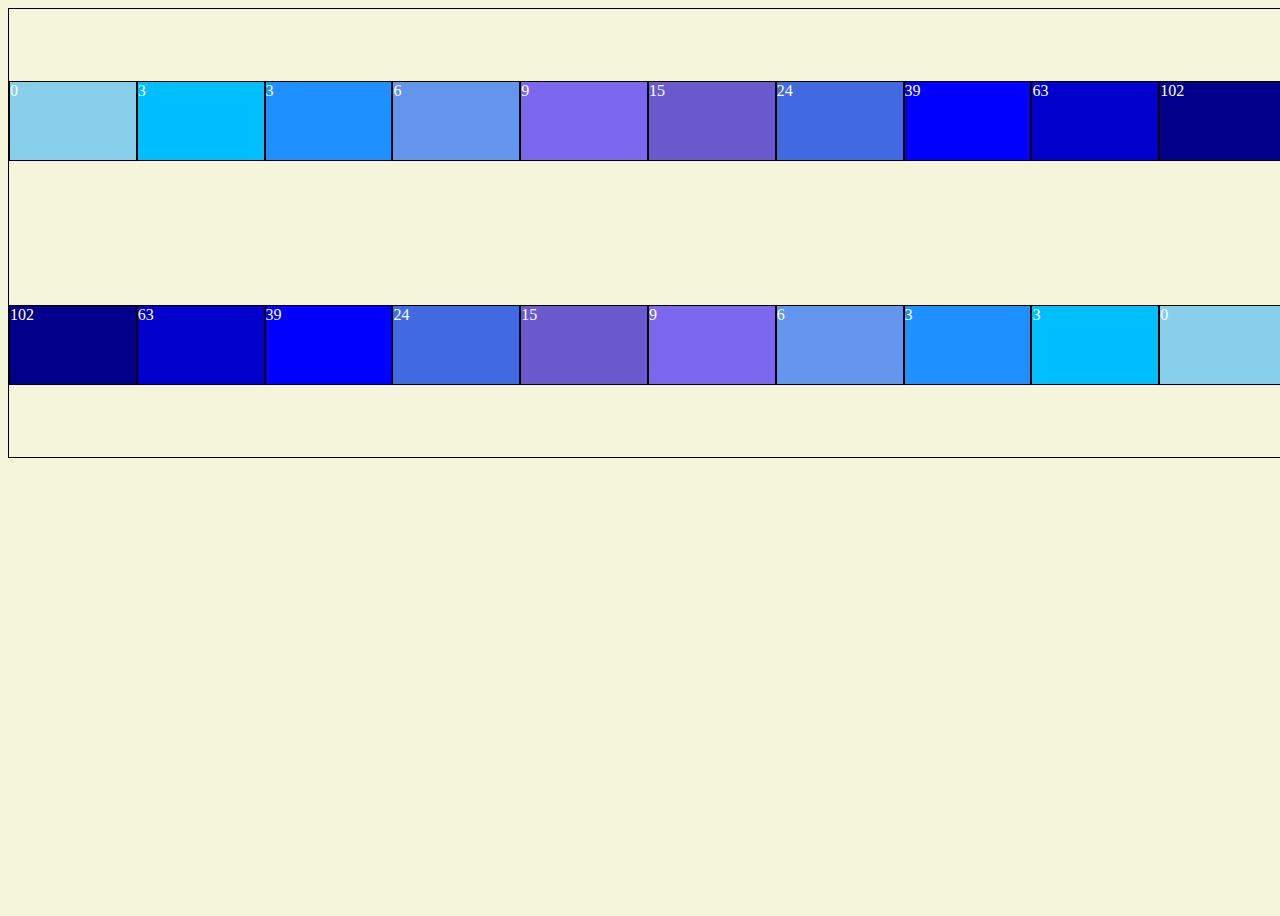
<file: fibonacci/index.html>
<!DOCTYPE html>
<html lang="sv">
<head>
    <meta charset="UTF-8">
    <meta name="viewport" content="width=device-width, initial-scale=1.0">
    <title>Fibonacci</title>
    <link rel="stylesheet" href="styles.css">
</head>
<body>
    <section class="container">
        <!-- RAD ETT - RÄKNA UPP-->
        <article class="item">0</article>
        <article class="item">3</article>
        <article class="item">3</article>
        <article class="item">6</article>
        <article class="item">9</article>
        <article class="item">15</article>
        <article class="item">24</article>
        <article class="item">39</article>
        <article class="item">63</article>
        <article class="item">102</article>

        <!-- RAD TVÅ - RÄKNA NER-->
        <article class="box1">102</article>
        <article class="box2">63</article>
        <article class="box3">39</article>
        <article class="box4">24</article>
        <article class="box5">15</article>
        <article class="box6">9</article>
        <article class="box7">6</article>
        <article class="box8">3</article>
        <article class="box9">3</article>
        <article class="box10">0</article>
    </section>

</body>
</html>
</file>
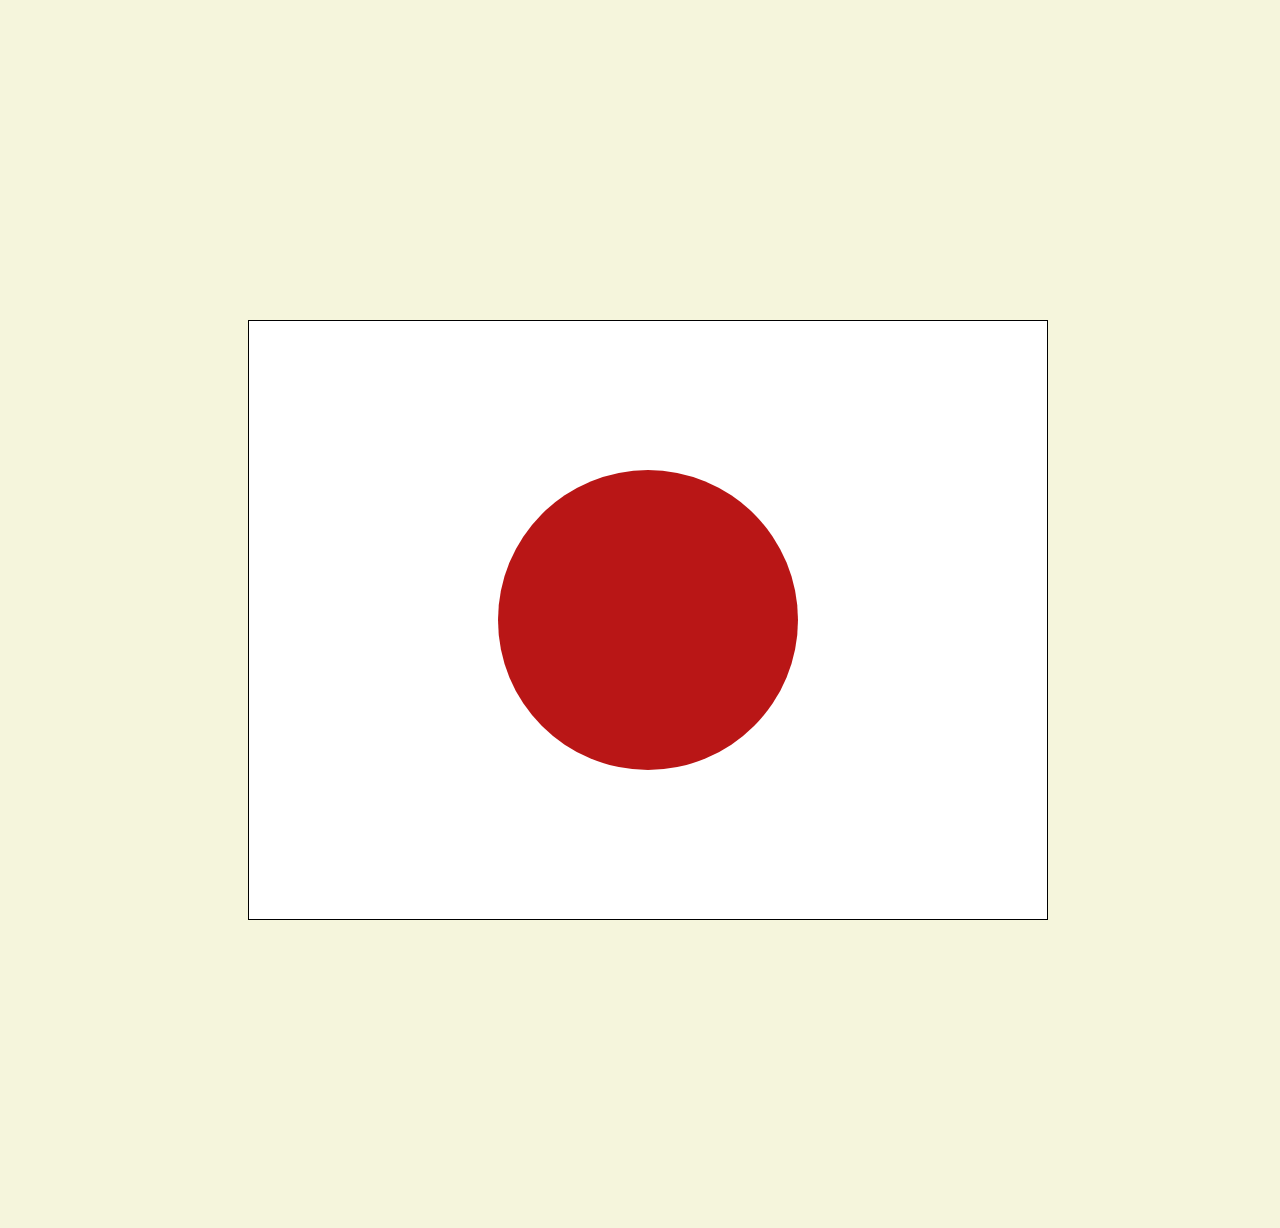
<file: japansflagga/index.html>
<!DOCTYPE html>
<html lang="sv">
<head>
    <meta charset="UTF-8">
    <meta name="viewport" content="width=device-width, initial-scale=1.0">
    <title>Japans flagga</title>
    <link rel="stylesheet" href="styles.css">
</head>
<body>
    <section class="container">
        <article class="item"></article>
    </section>
</body>
</html>
</file>
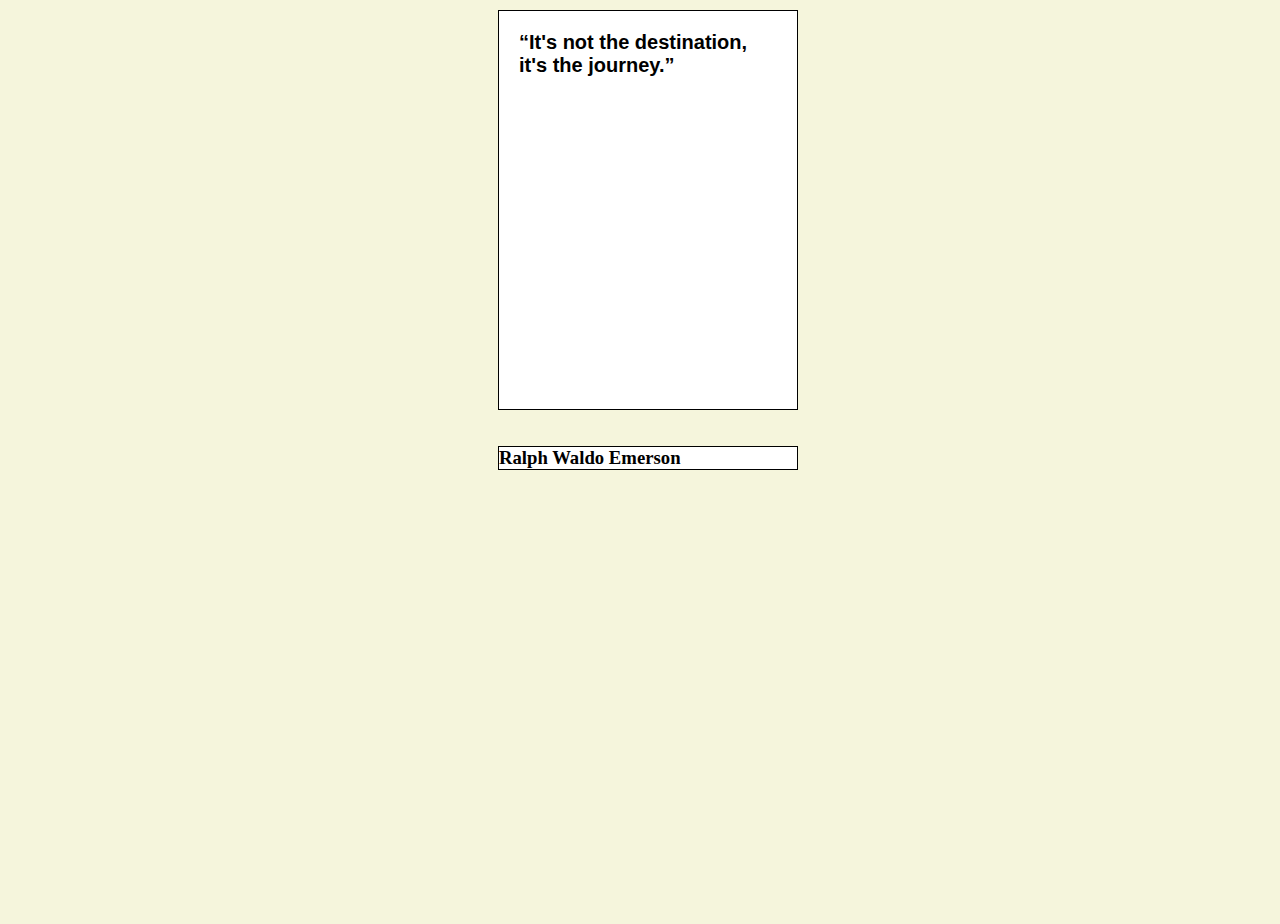
<file: kortmedpager/index.html>
<!DOCTYPE html>
<html lang="sv">
<head>
    <meta charset="UTF-8">
    <meta name="viewport" content="width=device-width, initial-scale=1.0">
    <title>Kort med pager</title>
    <link rel="stylesheet" href="styles.css">
</head>
<body>
    <section class="container">
        <h2 class="quote">“It's not the destination, it's the journey.”</h2>
        <h3 class="author">Ralph Waldo Emerson</h3>
        <footer>
            <a href="#" class="aktiv"></a>
            <a href="#"></a>
            <a href="#"></a>
        </footer>
        
    </section>
</body>
</html>
</file>
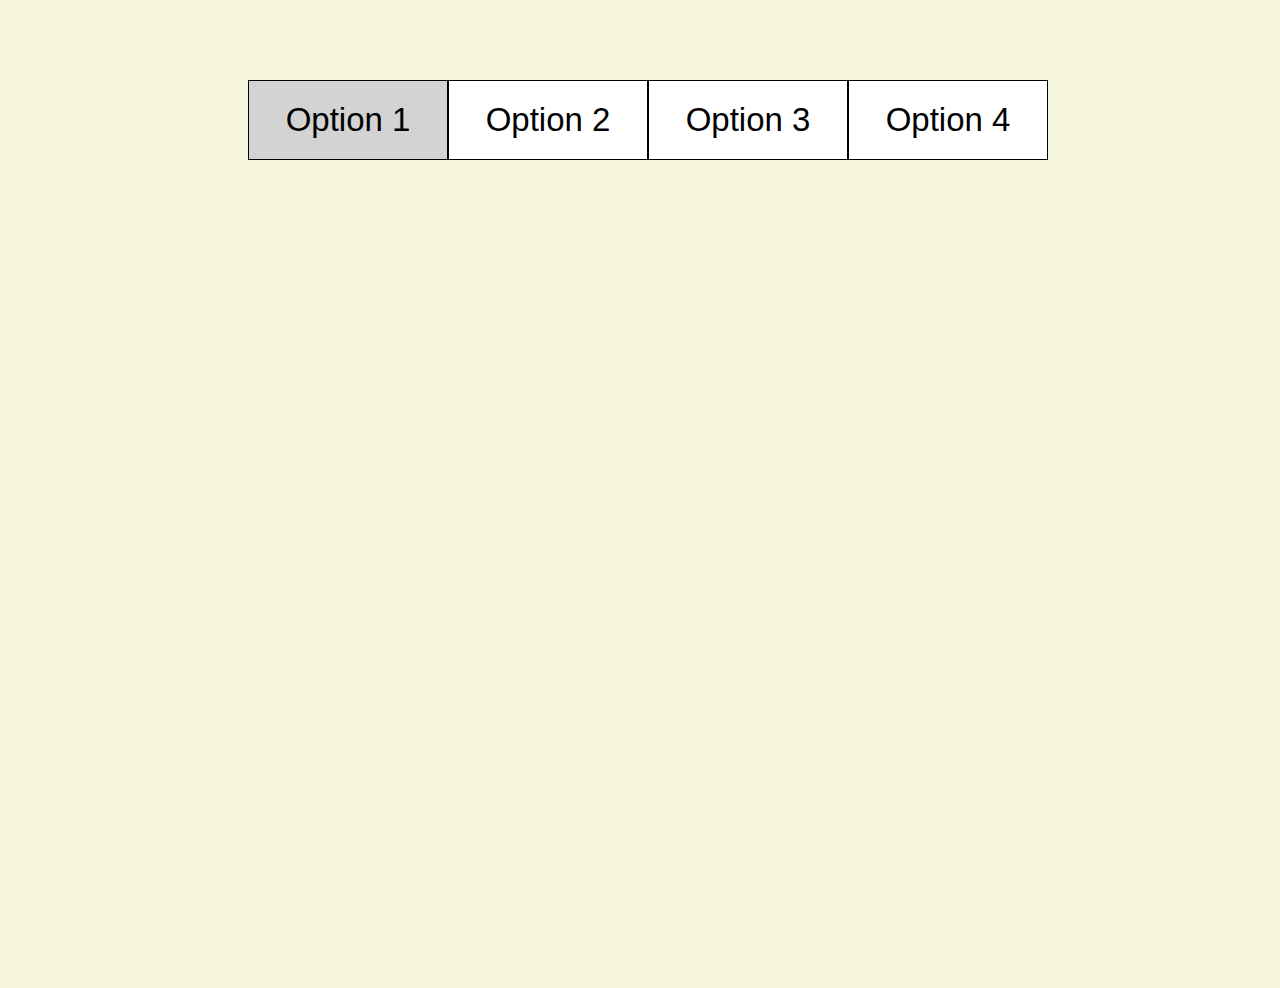
<file: menueasy/index.html>
<!DOCTYPE html>
<html lang="sv">
<head>
    <meta charset="UTF-8">
    <meta name="viewport" content="width=device-width, initial-scale=1.0">
    <title>Menu easy</title>
    <link rel="stylesheet" href="styles.css">
</head>
<body>
    <section class="container">
        <item class="item" id="hover">Option 1</item>
        <item class="item">Option 2</item>
        <item class="item">Option 3</item>
        <item class="item">Option 4</item>
    </section>
    
</body>
</html>
</file>
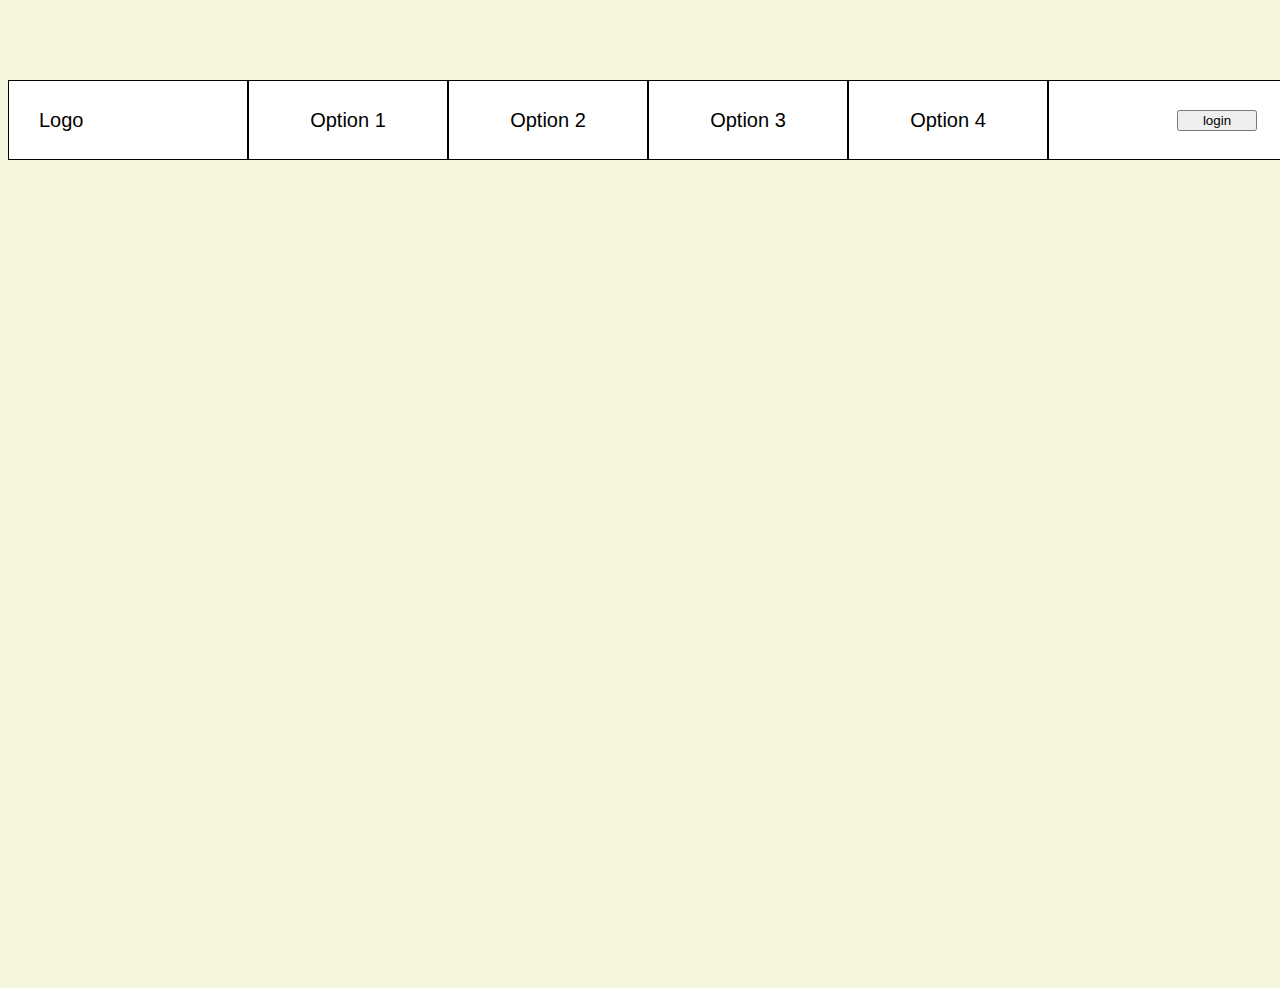
<file: menuhard/index.html>
<!DOCTYPE html>
<html lang="sv">
<head>
    <meta charset="UTF-8">
    <meta name="viewport" content="width=device-width, initial-scale=1.0">
    <title>Menu hard</title>
    <link rel="stylesheet" href="styles.css">
</head>
<body>
    <section class="container">
        <item class="item" id="hover">Option 1</item>
        <item class="item">Option 2</item>
        <item class="item">Option 3</item>
        <item class="item">Option 4</item>
        <item class="item" id="logo">Logo</item>
        <item class="item" id="login"><button>login</button></item>
    </section>
</body>
</html>
</file>
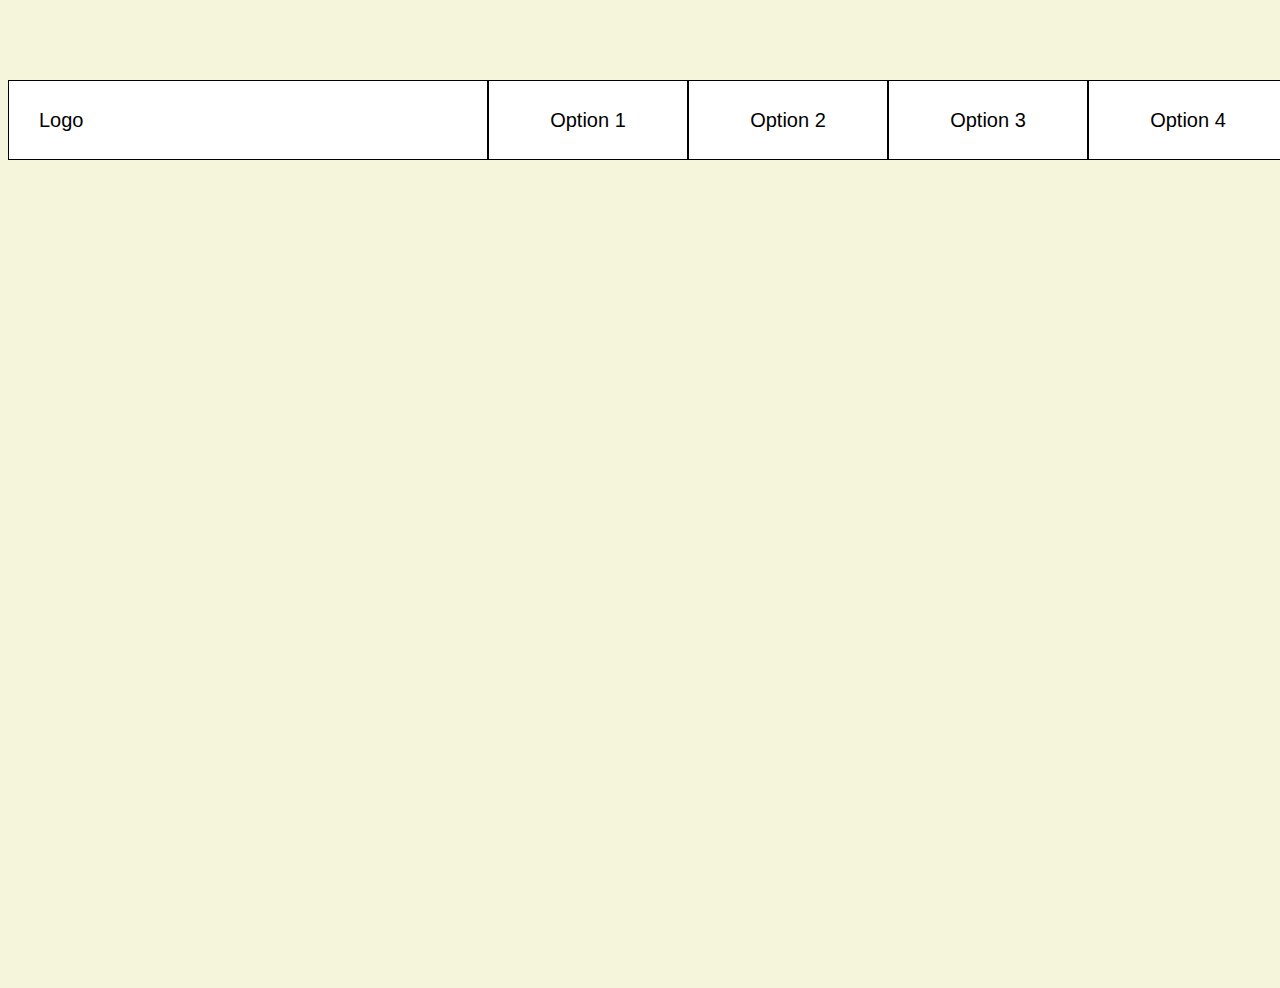
<file: menumedium/index.html>
<!DOCTYPE html>
<html lang="sv">
<head>
    <meta charset="UTF-8">
    <meta name="viewport" content="width=device-width, initial-scale=1.0">
    <title>Menu medium</title>
    <link rel="stylesheet" href="styles.css">
</head>
<body>
    <section class="container">
        <item class="item" id="hover">Option 1</item>
        <item class="item">Option 2</item>
        <item class="item">Option 3</item>
        <item class="item">Option 4</item>
        <item class="item" id="logo">Logo</item>
    </section>
</body>
</html>
</file>
<file: fibonacci/styles.css>
* {
    box-sizing: border-box;
}

body {
    width: 100vw;
    height: 100vh;
    background-color: beige;
}

.container {
    width: 100%;
    height: 50%;
    border: 1px solid #000;
    display: flex;
    flex-direction: row;
    justify-content: center;
    align-items: center;
    flex-wrap: wrap; /* gör så att det blir två rader */
}

article {
    flex: 10%; /* gör så att det blir två rader */
    width: 80px;
    height: 80px;
    border: 1px solid black;
    color: white;
}

article:nth-child(1), .box10 {
    background-color: #87CEEB;
}

article:nth-child(2), .box9 {
    background-color: #00BFFF;
}

article:nth-child(3), .box8 {
    background-color: #1E90FF;
}

article:nth-child(4), .box7 {
    background-color: #6495ED;
}

article:nth-child(5), .box6 {
    background-color: #7B68EE;
}

article:nth-child(6), .box5 {
    background-color: #6A5ACD;
}

article:nth-child(7), .box4 {
    background-color: #4169E1;
}

article:nth-child(8), .box3 {
    background-color: #0000FF;
}

article:nth-child(9), .box2 {
    background-color: #0000CD;
}

article:nth-child(10), .box1 {
    background-color: #00008B;
}
</file>
<file: japansflagga/styles.css>
* {
    box-sizing: border-box;
}

body {
    width: 100vw;
    height: 100vh;
    background-color: beige;
}

.container {
    border: 1px solid black;
    width: 800px;
    height: 600px;
    margin: 20rem auto;
    background-color: white;
    display: flex;
    justify-content: center;
    align-items: center;

}

.item {
    width: 300px;
    height: 300px;
    background-color: rgb(185, 22, 22);
    border-radius: 50%; /* görs till en cirkel */
}
</file>
<file: kortmedpager/styles.css>
* {
    box-sizing: border-box;
}

body {
    width: 100vw;
    height: 100vh;
    background-color: beige;
}

.container {
    width: 100%;
    height: 50%;
    margin: 1rem auto; /* gör så att boxen placeras i mitten */
    display: flex;
    flex-direction: column;
    justify-content: center;
    align-items: center;
    gap:
    
}

.quote {
    width: 300px;
    height: 400px;
    min-height: 400px;
    border: 1px solid black;
    background-color: white;
    font-family: 'Gill Sans', 'Gill Sans MT', Calibri, 'Trebuchet MS', sans-serif;
    font-size: 20px;
    padding: 20px;
    display: flex;
    justify-content: center;
    align-items: flex-start;
}

.author {
    border: 1px solid black;
    background-color: white;
    width: 300px;
    height: 400px;
}
</file>
<file: menueasy/styles.css>
* {
    box-sizing: border-box;
}

body {
    width: 100vw;
    height: 100vh;
    background-color: beige;
}

.container {
    width: 100%;
    height: 50%;
    margin: 5rem auto;
    display: flex;
    flex-direction: row;
    justify-content: center;
}

.item {
    background-color: white;
    font-family: 'Gill Sans', 'Gill Sans MT', Calibri, 'Trebuchet MS', sans-serif;
    font-size: 33px;
    border: 1px solid black;
    width: 200px;
    height: 80px;
    display: flex;
    justify-content: center;
    align-items: center;
}

#hover {
    background-color: lightgray;
}
</file>
<file: menuhard/styles.css>
* {
    box-sizing: border-box;
}

body {
    width: 100vw;
    height: 100vh;
    background-color: beige;
}

.container {
    width: 100%;
    height: 50%;
    margin: 5rem auto;
    display: flex;
    flex-direction: row;
    justify-content: center;
}

.item {
    background-color: white;
    font-family: 'Gill Sans', 'Gill Sans MT', Calibri, 'Trebuchet MS', sans-serif;
    font-size: 20px;
    border: 1px solid black;
    width: 200px;
    height: 80px;
    display: flex;
    justify-content: center;
    align-items: center;
    max-width: 300px;
}

#logo {
    display: flex;
    order: -1;
    flex-grow: 1;
    flex-direction: column;
    align-items: flex-start;
    padding: 30px;
}

#login {
    display: flex;
    flex-grow: 1;
    flex-direction: column;
    align-items: flex-end;
    padding: 30px;
    border: 1px solid black;
}

button {
    width: 80px;
    height: 100px;
}
</file>
<file: menumedium/styles.css>
* {
    box-sizing: border-box;
}

body {
    width: 100vw;
    height: 100vh;
    background-color: beige;
}

.container {
    width: 100%;
    height: 50%;
    margin: 5rem auto;
    display: flex;
    flex-direction: row;
    justify-content: center;
}

.item {
    background-color: white;
    font-family: 'Gill Sans', 'Gill Sans MT', Calibri, 'Trebuchet MS', sans-serif;
    font-size: 20px;
    border: 1px solid black;
    width: 200px;
    height: 80px;
    display: flex;
    justify-content: center;
    align-items: center;
    max-width: 600px;
}

#logo {
    display: flex;
    order: -1;
    flex-grow: 1;
    flex-direction: column;
    align-items: flex-start;
    padding: 30px;
}
</file>
